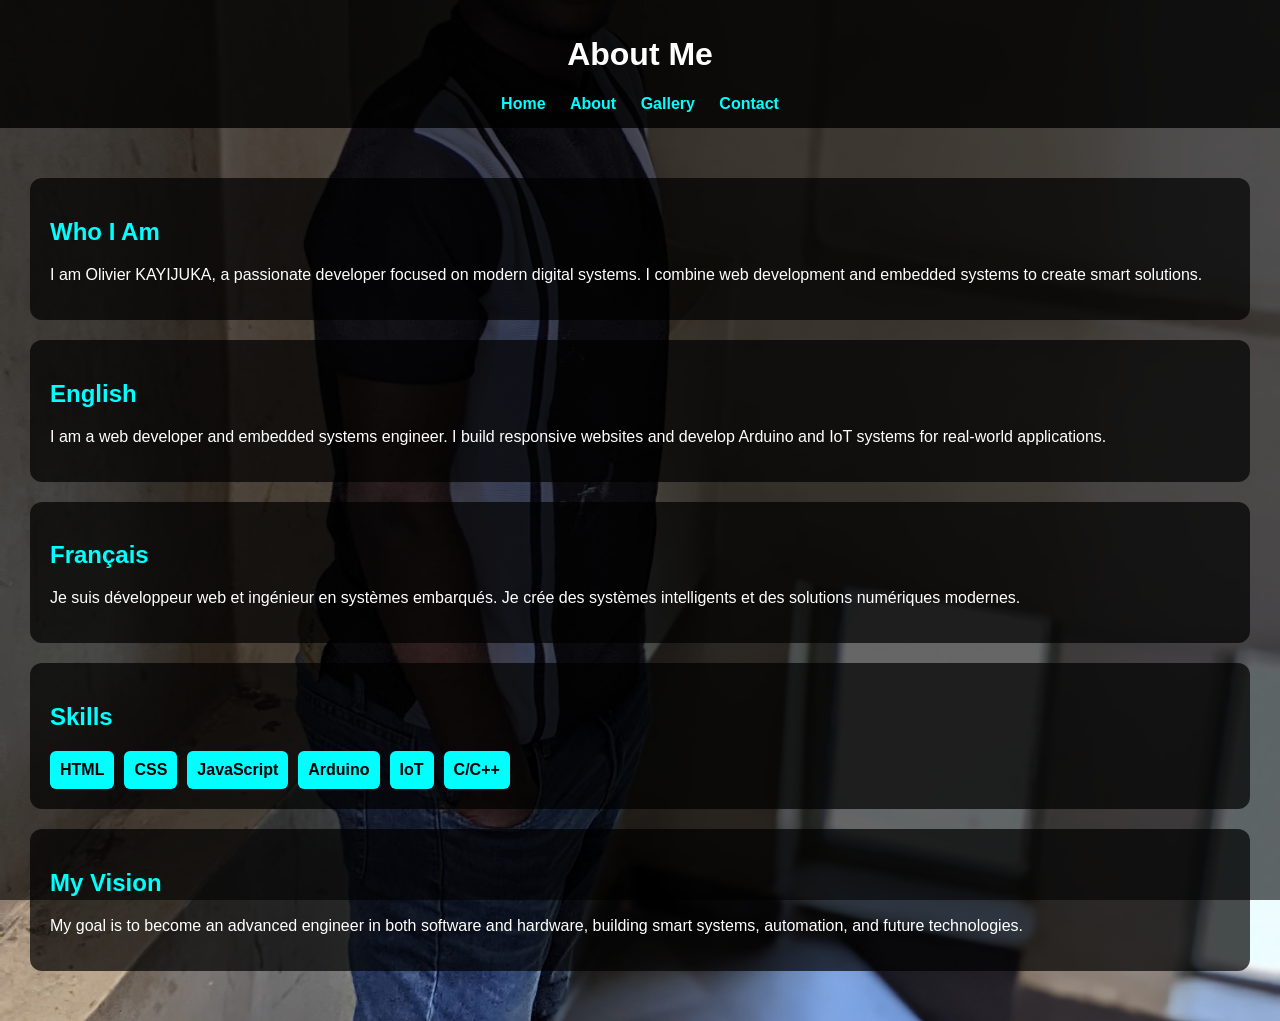
<file: about.html>
<!DOCTYPE html>
<html>
<head>
    <title>About - Olivier Portfolio</title>

    <style>
        body {
            margin: 0;
            font-family: Arial, sans-serif;
            background: url('1.jpg') no-repeat center center/cover;
            color: white;
            overflow-x: hidden;
        }

        /* DARK OVERLAY */
        body::before {
            content: "";
            position: fixed;
            top: 0;
            left: 0;
            width: 100%;
            height: 100%;
            background: rgba(0,0,0,0.6);
            z-index: -1;
        }

        header {
            background: rgba(0,0,0,0.8);
            padding: 15px;
            text-align: center;
            animation: fadeDown 1s ease;
        }

        nav a {
            margin: 10px;
            text-decoration: none;
            color: #00ffff;
            font-weight: bold;
            transition: 0.3s;
        }

        nav a:hover {
            color: white;
            text-shadow: 0 0 10px #00ffff;
        }

        .container {
            padding: 30px;
        }

        /* BOX STYLE */
        .box {
            background: rgba(0,0,0,0.7);
            padding: 20px;
            margin: 20px 0;
            border-radius: 12px;
            transition: 0.4s;
            transform: translateY(40px);
            opacity: 0;
            animation: fadeUp 1s forwards;
        }

        /* STAGGER ANIMATION */
        .box:nth-child(1) { animation-delay: 0.3s; }
        .box:nth-child(2) { animation-delay: 0.5s; }
        .box:nth-child(3) { animation-delay: 0.7s; }
        .box:nth-child(4) { animation-delay: 0.9s; }
        .box:nth-child(5) { animation-delay: 1.1s; }

        /* HOVER EFFECT */
        .box:hover {
            transform: translateY(-10px) scale(1.02);
            box-shadow: 0 0 20px #00ffff;
        }

        h2 {
            color: #00ffff;
        }

        /* SKILLS */
        .skills {
            display: flex;
            flex-wrap: wrap;
            gap: 10px;
        }

        .skill {
            background: #00ffff;
            color: black;
            padding: 10px;
            border-radius: 6px;
            font-weight: bold;
            transition: 0.3s;
        }

        .skill:hover {
            transform: scale(1.2);
            box-shadow: 0 0 10px white;
        }

        /* ANIMATIONS */
        @keyframes fadeUp {
            to {
                transform: translateY(0);
                opacity: 1;
            }
        }

        @keyframes fadeDown {
            from {
                transform: translateY(-50px);
                opacity: 0;
            }
            to {
                transform: translateY(0);
                opacity: 1;
            }
        }
    </style>
</head>

<body>

<header>
    <h1>About Me</h1>
    <nav>
        <a href="index.html">Home</a>
        <a href="about.html">About</a>
        <a href="gallery.html">Gallery</a>
        <a href="contact.html">Contact</a>
    </nav>
</header>

<div class="container">

    <div class="box">
        <h2>Who I Am</h2>
        <p>
            I am Olivier KAYIJUKA, a passionate developer focused on modern digital systems.
            I combine web development and embedded systems to create smart solutions.
        </p>
    </div>

    <div class="box">
        <h2>English</h2>
        <p>
            I am a web developer and embedded systems engineer. I build responsive websites
            and develop Arduino and IoT systems for real-world applications.
        </p>
    </div>

    <div class="box">
        <h2>Français</h2>
        <p>
            Je suis développeur web et ingénieur en systèmes embarqués.
            Je crée des systèmes intelligents et des solutions numériques modernes.
        </p>
    </div>

    <div class="box">
        <h2>Skills</h2>
        <div class="skills">
            <div class="skill">HTML</div>
            <div class="skill">CSS</div>
            <div class="skill">JavaScript</div>
            <div class="skill">Arduino</div>
            <div class="skill">IoT</div>
            <div class="skill">C/C++</div>
        </div>
    </div>

    <div class="box">
        <h2>My Vision</h2>
        <p>
            My goal is to become an advanced engineer in both software and hardware,
            building smart systems, automation, and future technologies.
        </p>
    </div>

</div>

</body>
</html>
</file>
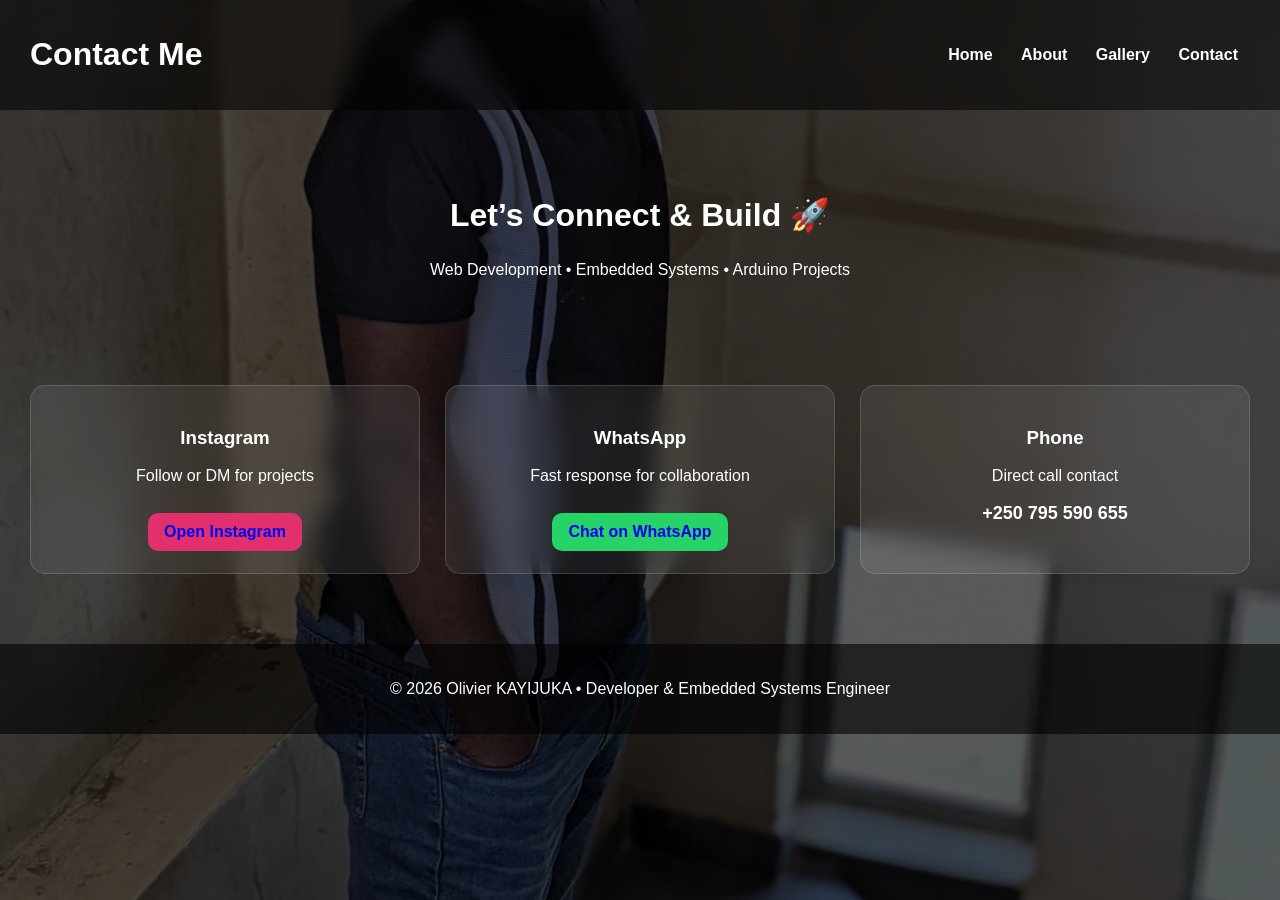
<file: contact.html>
<!DOCTYPE html>
<html lang="en">
<head>
    <meta charset="UTF-8">
    <meta name="viewport" content="width=device-width, initial-scale=1.0">
    <title>Contact</title>
    <link rel="stylesheet" href="style.css">
</head>

<body>

<header>
    <h1>Contact Me</h1>
    <nav>
        <a href="index.html">Home</a>
        <a href="about.html">About</a>
        <a href="gallery.html">Gallery</a>
        <a href="contact.html" class="active">Contact</a>
    </nav>
</header>

<section class="contact-hero">
    <h2>Let’s Connect & Build 🚀</h2>
    <p>Web Development • Embedded Systems • Arduino Projects</p>
</section>

<div class="contact-container">

    <div class="contact-card">
        <h3>Instagram</h3>
        <p>Follow or DM for projects</p>
        <a class="btn instagram" href="https://instagram.com/olivier__ka" target="_blank">
            Open Instagram
        </a>
    </div>

    <div class="contact-card">
        <h3>WhatsApp</h3>
        <p>Fast response for collaboration</p>
        <a class="btn whatsapp" href="https://wa.me/250795590655" target="_blank">
            Chat on WhatsApp
        </a>
    </div>

    <div class="contact-card">
        <h3>Phone</h3>
        <p>Direct call contact</p>
        <p class="phone">+250 795 590 655</p>
    </div>

</div>

<footer>
    <p>© 2026 Olivier KAYIJUKA • Developer & Embedded Systems Engineer</p>
</footer>

</body>
</html>
</file>
<file: style.css>
html {
    scroll-behavior: smooth;
}

body {
    margin: 0;
    font-family: Arial, sans-serif;
    color: white;

    background-image: url("1.jpg");
    background-size: cover;
    background-position: center;
    background-attachment: fixed;
    background-repeat: no-repeat;
}

/* DARK OVERLAY */
body::before {
    content: "";
    position: fixed;
    inset: 0;
    background: rgba(0, 0, 0, 0.65);
    z-index: -1;
}

/* HEADER */
header {
    display: flex;
    justify-content: space-between;
    align-items: center;
    padding: 15px 30px;
    background: rgba(0, 0, 0, 0.55);
    backdrop-filter: blur(10px);
    position: sticky;
    top: 0;
    z-index: 1000;
}

nav a {
    color: white;
    margin: 0 12px;
    text-decoration: none;
    font-weight: bold;
    position: relative;
}

nav a::after {
    content: "";
    position: absolute;
    left: 0;
    bottom: -5px;
    width: 0%;
    height: 2px;
    background: #38bdf8;
    transition: 0.3s;
}

nav a:hover::after {
    width: 100%;
}

/* HERO */
.contact-hero {
    text-align: center;
    padding: 60px 20px;
    animation: fadeDown 1s ease;
}

.contact-hero h2 {
    font-size: 32px;
}

/* GRID */
.contact-container {
    display: grid;
    grid-template-columns: repeat(auto-fit, minmax(260px, 1fr));
    gap: 25px;
    padding: 30px;
}

/* GLASS CARDS */
.contact-card {
    background: rgba(255, 255, 255, 0.08);
    border: 1px solid rgba(255, 255, 255, 0.15);
    padding: 22px;
    border-radius: 15px;
    text-align: center;
    backdrop-filter: blur(12px);
    transition: 0.4s ease;
    opacity: 0;
    transform: translateY(40px);
    animation: fadeUp 0.8s ease forwards;
}

.contact-card:nth-child(1) { animation-delay: 0.2s; }
.contact-card:nth-child(2) { animation-delay: 0.4s; }
.contact-card:nth-child(3) { animation-delay: 0.6s; }

.contact-card:hover {
    transform: translateY(-8px) scale(1.02);
    border-color: #38bdf8;
}

/* BUTTONS */
.btn {
    display: inline-block;
    padding: 10px 16px;
    margin-top: 12px;
    border-radius: 10px;
    text-decoration: none;
    font-weight: bold;
    transition: 0.3s;
}

.btn:hover {
    transform: scale(1.05);
}

.instagram { background: #e1306c; }
.whatsapp { background: #25D366; }

/* PHONE */
.phone {
    font-size: 18px;
    font-weight: bold;
}

/* FOOTER */
footer {
    text-align: center;
    padding: 20px;
    background: rgba(0, 0, 0, 0.6);
    margin-top: 40px;
}

/* ANIMATIONS */
@keyframes fadeUp {
    from {
        opacity: 0;
        transform: translateY(40px);
    }
    to {
        opacity: 1;
        transform: translateY(0);
    }
}

@keyframes fadeDown {
    from {
        opacity: 0;
        transform: translateY(-30px);
    }
    to {
        opacity: 1;
        transform: translateY(0);
    }
}

/* SCROLL REVEAL SUPPORT */
.hidden {
    opacity: 0;
    transform: translateY(40px);
    transition: all 0.8s ease;
}

.show {
    opacity: 1;
    transform: translateY(0);
}
</file>
